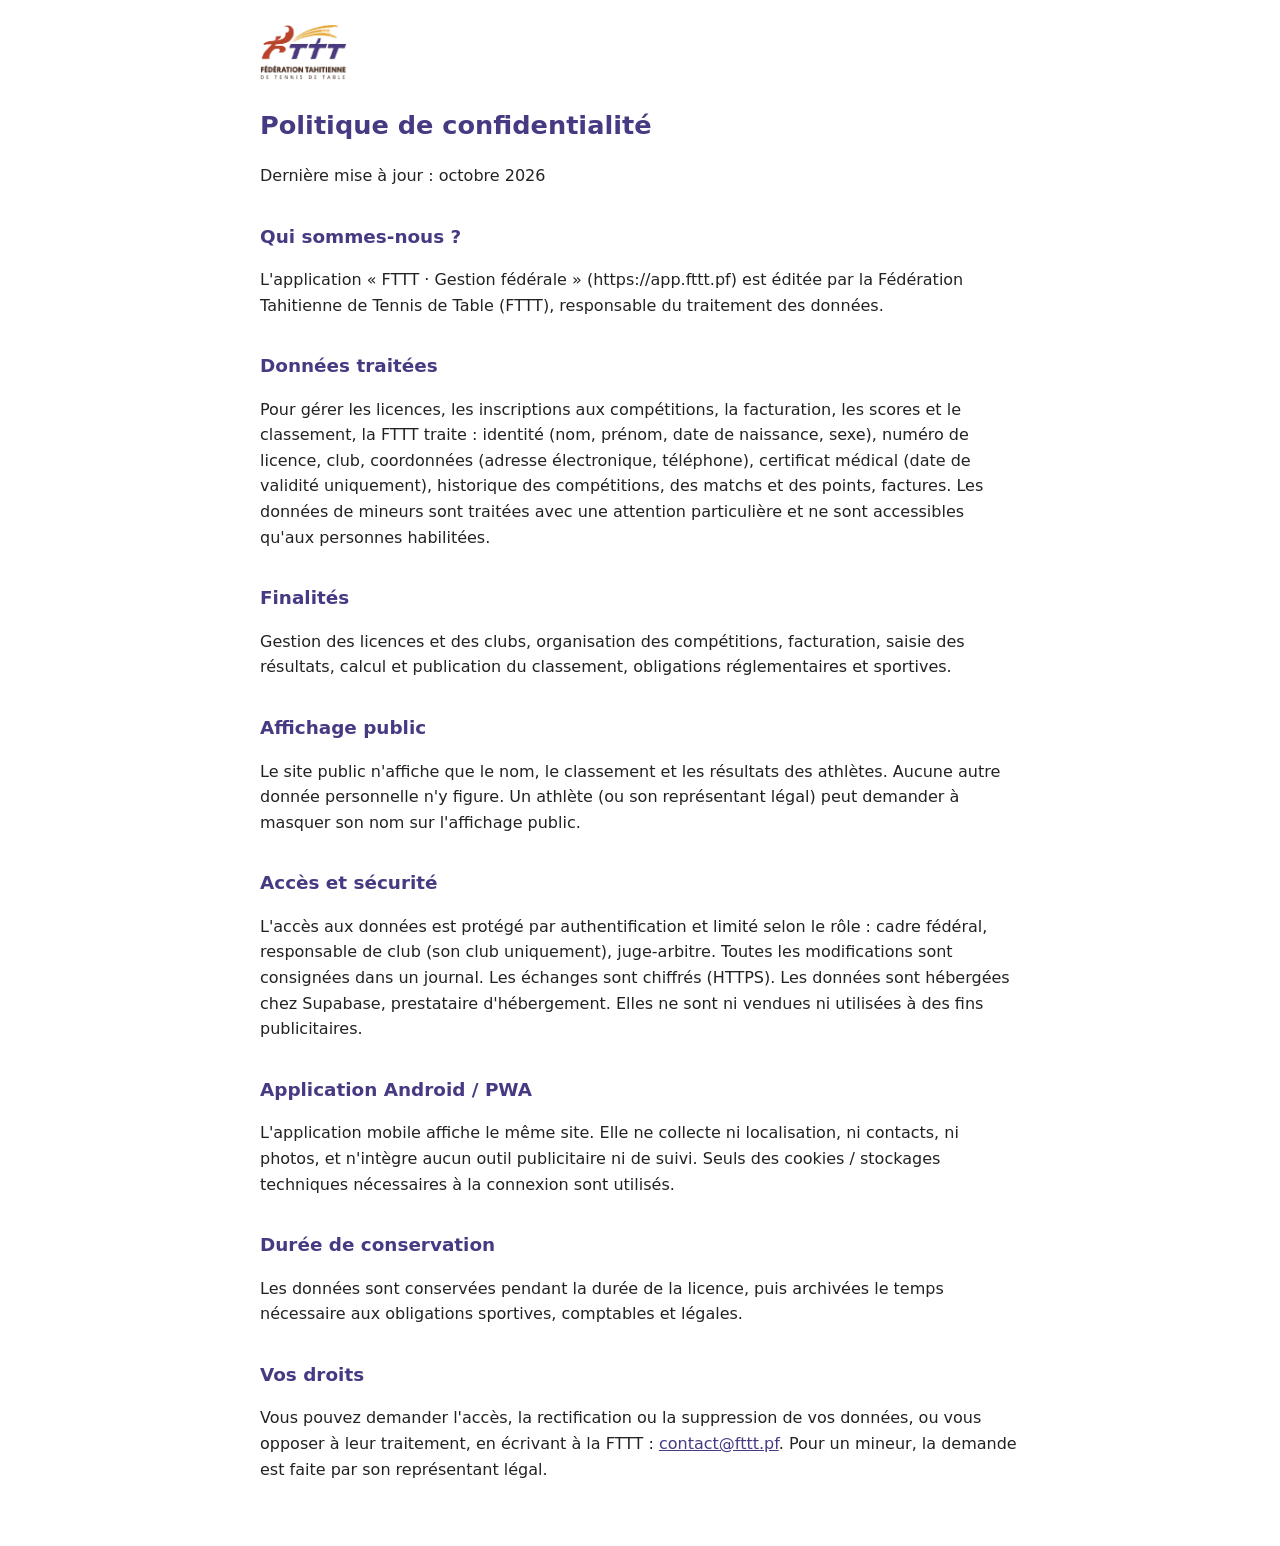
<file: confidentialite.html>
<!doctype html>
<html lang="fr">
<head>
<meta charset="utf-8">
<meta name="viewport" content="width=device-width, initial-scale=1">
<meta name="theme-color" content="#483A82">
<title>Politique de confidentialité · FTTT</title>
<link rel="icon" type="image/png" href="assets/logo-symbole.png">
<style>
body{font-family:system-ui,-apple-system,Segoe UI,Roboto,sans-serif;line-height:1.6;color:#222;margin:0;background:#fff}
main{max-width:760px;margin:0 auto;padding:24px 16px 48px}
h1{color:#483A82;font-size:1.6rem}h2{color:#483A82;font-size:1.15rem;margin-top:1.8em}
a{color:#483A82}img{height:56px}
</style>
</head>
<body><main>
<img src="assets/logo-complet.png" alt="Fédération Tahitienne de Tennis de Table">
<h1>Politique de confidentialité</h1>
<p>Dernière mise à jour : octobre 2026</p>

<h2>Qui sommes-nous ?</h2>
<p>L'application « FTTT · Gestion fédérale » (https://app.fttt.pf) est éditée par la Fédération Tahitienne de Tennis de Table (FTTT), responsable du traitement des données.</p>

<h2>Données traitées</h2>
<p>Pour gérer les licences, les inscriptions aux compétitions, la facturation, les scores et le classement, la FTTT traite : identité (nom, prénom, date de naissance, sexe), numéro de licence, club, coordonnées (adresse électronique, téléphone), certificat médical (date de validité uniquement), historique des compétitions, des matchs et des points, factures. Les données de mineurs sont traitées avec une attention particulière et ne sont accessibles qu'aux personnes habilitées.</p>

<h2>Finalités</h2>
<p>Gestion des licences et des clubs, organisation des compétitions, facturation, saisie des résultats, calcul et publication du classement, obligations réglementaires et sportives.</p>

<h2>Affichage public</h2>
<p>Le site public n'affiche que le nom, le classement et les résultats des athlètes. Aucune autre donnée personnelle n'y figure. Un athlète (ou son représentant légal) peut demander à masquer son nom sur l'affichage public.</p>

<h2>Accès et sécurité</h2>
<p>L'accès aux données est protégé par authentification et limité selon le rôle : cadre fédéral, responsable de club (son club uniquement), juge-arbitre. Toutes les modifications sont consignées dans un journal. Les échanges sont chiffrés (HTTPS). Les données sont hébergées chez Supabase, prestataire d'hébergement. Elles ne sont ni vendues ni utilisées à des fins publicitaires.</p>

<h2>Application Android / PWA</h2>
<p>L'application mobile affiche le même site. Elle ne collecte ni localisation, ni contacts, ni photos, et n'intègre aucun outil publicitaire ni de suivi. Seuls des cookies / stockages techniques nécessaires à la connexion sont utilisés.</p>

<h2>Durée de conservation</h2>
<p>Les données sont conservées pendant la durée de la licence, puis archivées le temps nécessaire aux obligations sportives, comptables et légales.</p>

<h2>Vos droits</h2>
<p>Vous pouvez demander l'accès, la rectification ou la suppression de vos données, ou vous opposer à leur traitement, en écrivant à la FTTT : <a href="mailto:contact@fttt.pf">contact@fttt.pf</a>. Pour un mineur, la demande est faite par son représentant légal.</p>
</main></body></html>
</file>
